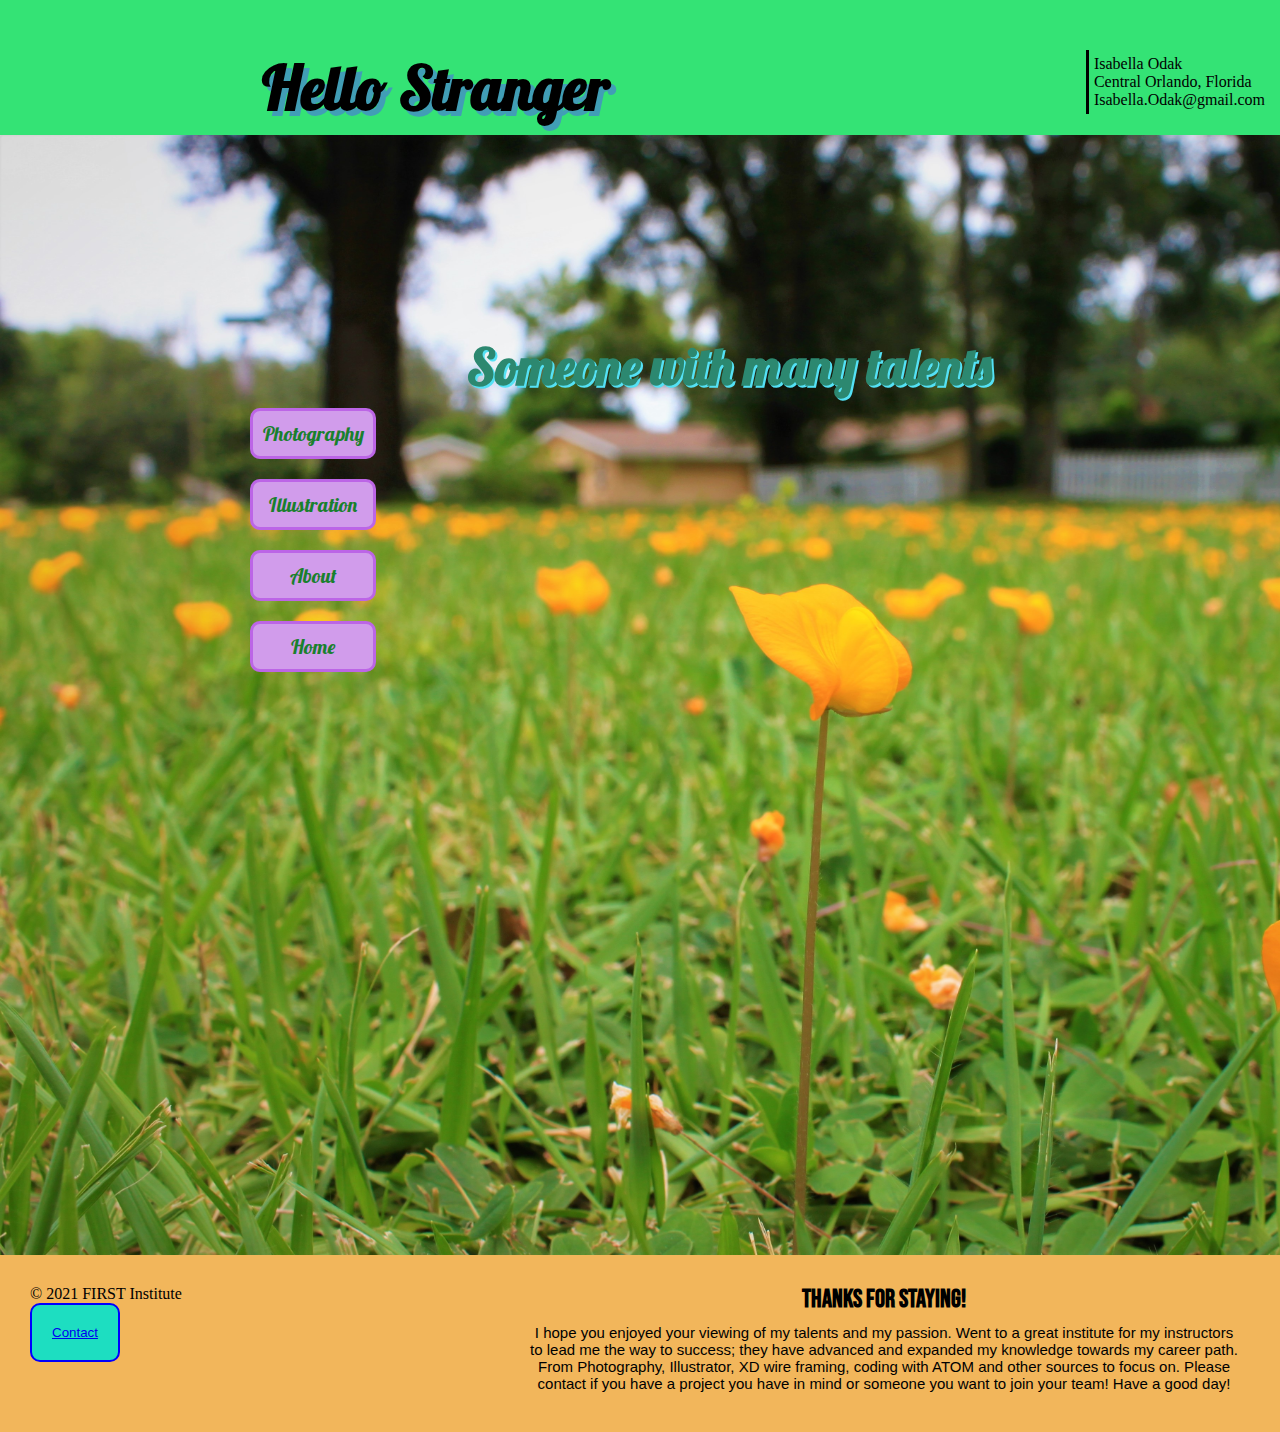
<file: index.html>
<!DOCTYPE html>
<html lang="en" dir="ltr">
  <head>


    <link rel="stylesheet" href="./CSS/master.css">


    <meta charset="utf-8">
    <title> My Personal Corner</title>
  </head>
  <body>
    <header>
      <div class="header">
      </div>
      <div class="header_left">
        <h1>Hello Stranger<h1>
      </div>
      <div class="header_right">
        <p>Isabella Odak</p>
        <p>Central Orlando, Florida</p>
        <p>Isabella.Odak@gmail.com</p>
      </div>

    </header>


    <main class="meadow">
      <section>


      <div class="talent">

      <h2>Someone with many talents</h2>
    </div>

      <div class="nav">

      <ul class="navbar">
        <li><a href="./index-photo.html">Photography</a></li>
        <li><a href="./index-illustration.html">Illustration</a></li>
        <li><a href="./index-about.html">About</a></li>
        <li><a href="./index.html">Home</a></li>

      </ul>
      </section>

    </main>
<footer>
  <div class="footer_left">

  <p>&copy; 2021 FIRST Institute</p>
  <button id="contact" type="button" name="contact"><a href="./index-contact.html">Contact</a></button>
  </div>

  <div class="footer_right">
    <h5>Thanks for staying!</h5>
    <div class="footer_p">
  <p>I hope you enjoyed your viewing of my talents and my passion. Went to a great institute for my instructors to lead me the way to success; they have advanced and expanded my knowledge towards my career path. From Photography, Illustrator, XD wire framing, coding with ATOM and other sources to focus on. Please contact if you have a project you have in mind or someone you want to join your team!
  Have a good day! </p>

  </div>



</footer>




  </body>
</html>
</file>
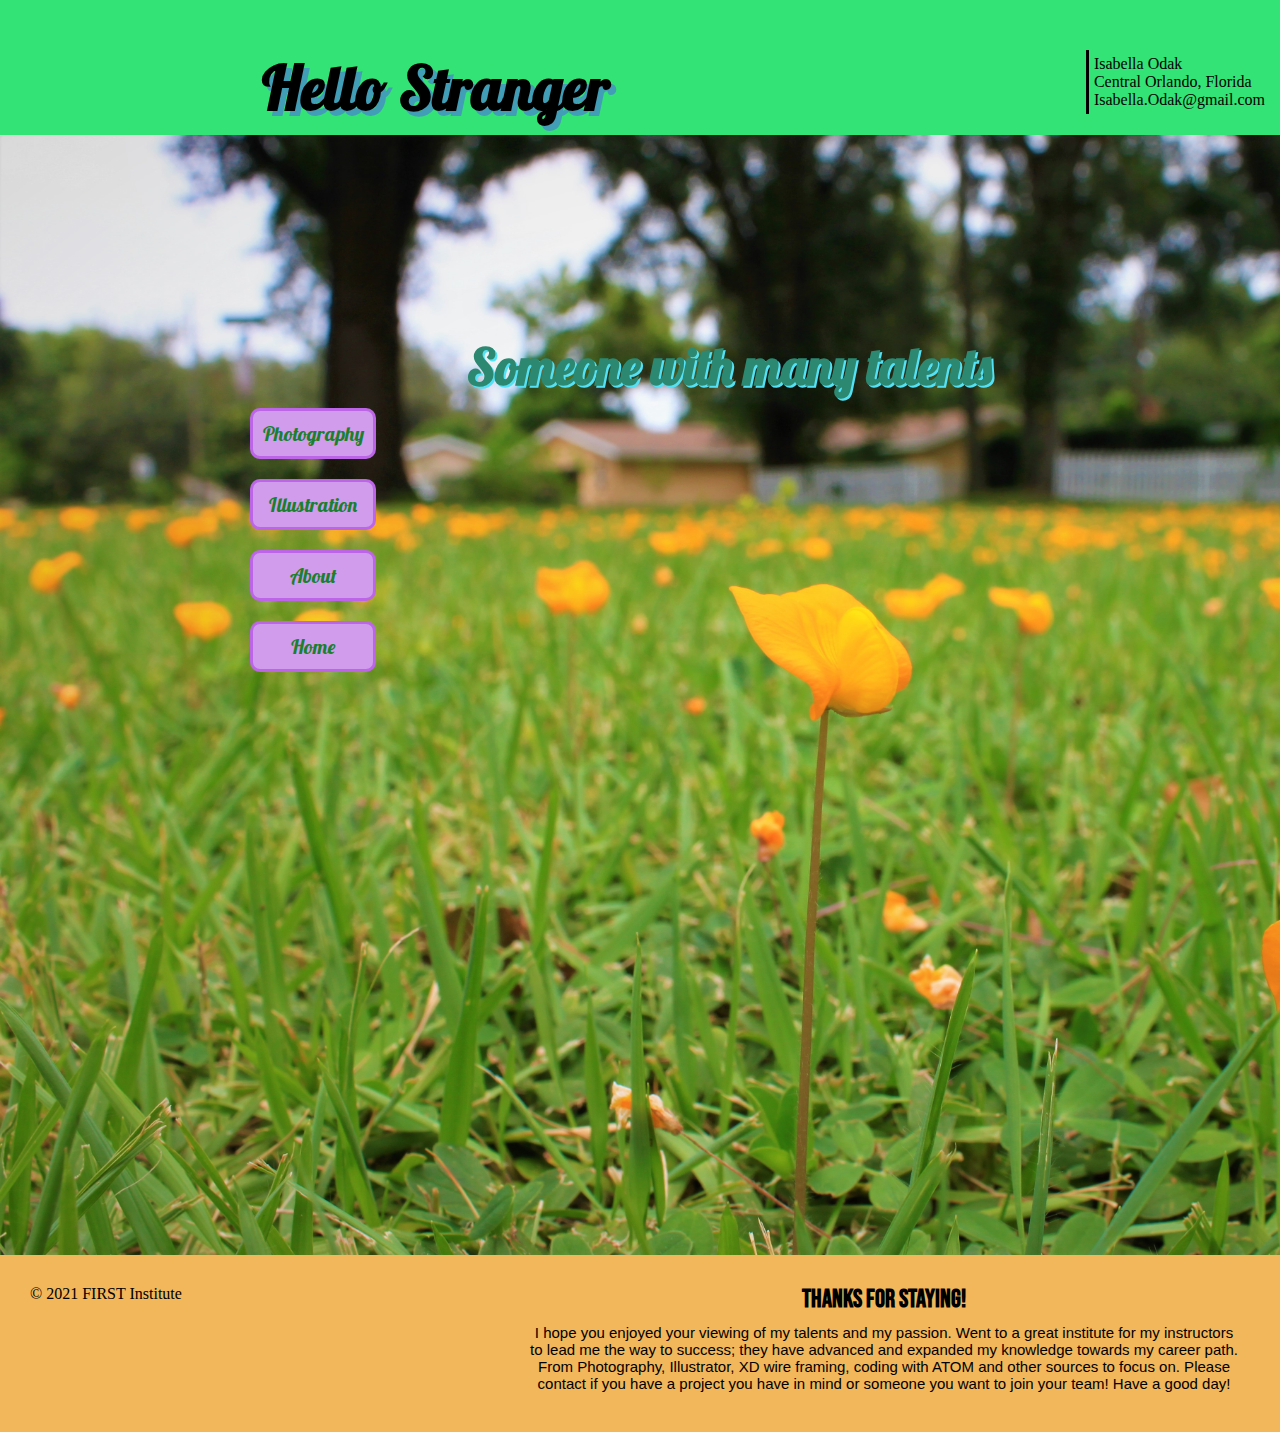
<file: index copy.html>
<!DOCTYPE html>
<html lang="en" dir="ltr">
  <head>


    <link rel="stylesheet" href="./CSS/master.css">


    <meta charset="utf-8">
    <title> My Personal Corner</title>
  </head>
  <body>
    <header>
      <div class="header">
      </div>
      <div class="header_left">
        <h1>Hello Stranger<h1>
      </div>
      <div class="header_right">
        <p>Isabella Odak</p>
        <p>Central Orlando, Florida</p>
        <p>Isabella.Odak@gmail.com</p>
      </div>

    </header>


    <main class="meadow">
      <section>


      <div class="talent">

      <h2>Someone with many talents</h2>
    </div>

      <div class="nav">

      <ul class="navbar">
        <li><a href="./index-photo.html">Photography</a></li>
        <li><a href="./index-illustration.html">Illustration</a></li>
        <li><a href="./index-about.html">About</a></li>
        <li><a href="./index.html">Home</a></li>

      </ul>
      </section>

    </main>
<footer>
  <div class="footer_left">
  <p>&copy; 2021 FIRST Institute</p>
  </div>
  <div class="footer_right">
    <h5>Thanks for staying!</h5>
    <div class="footer_p">
  <p>I hope you enjoyed your viewing of my talents and my passion. Went to a great institute for my instructors to lead me the way to success; they have advanced and expanded my knowledge towards my career path. From Photography, Illustrator, XD wire framing, coding with ATOM and other sources to focus on. Please contact if you have a project you have in mind or someone you want to join your team!
  Have a good day! </p>

  </div>
</footer>




  </body>
</html>
</file>
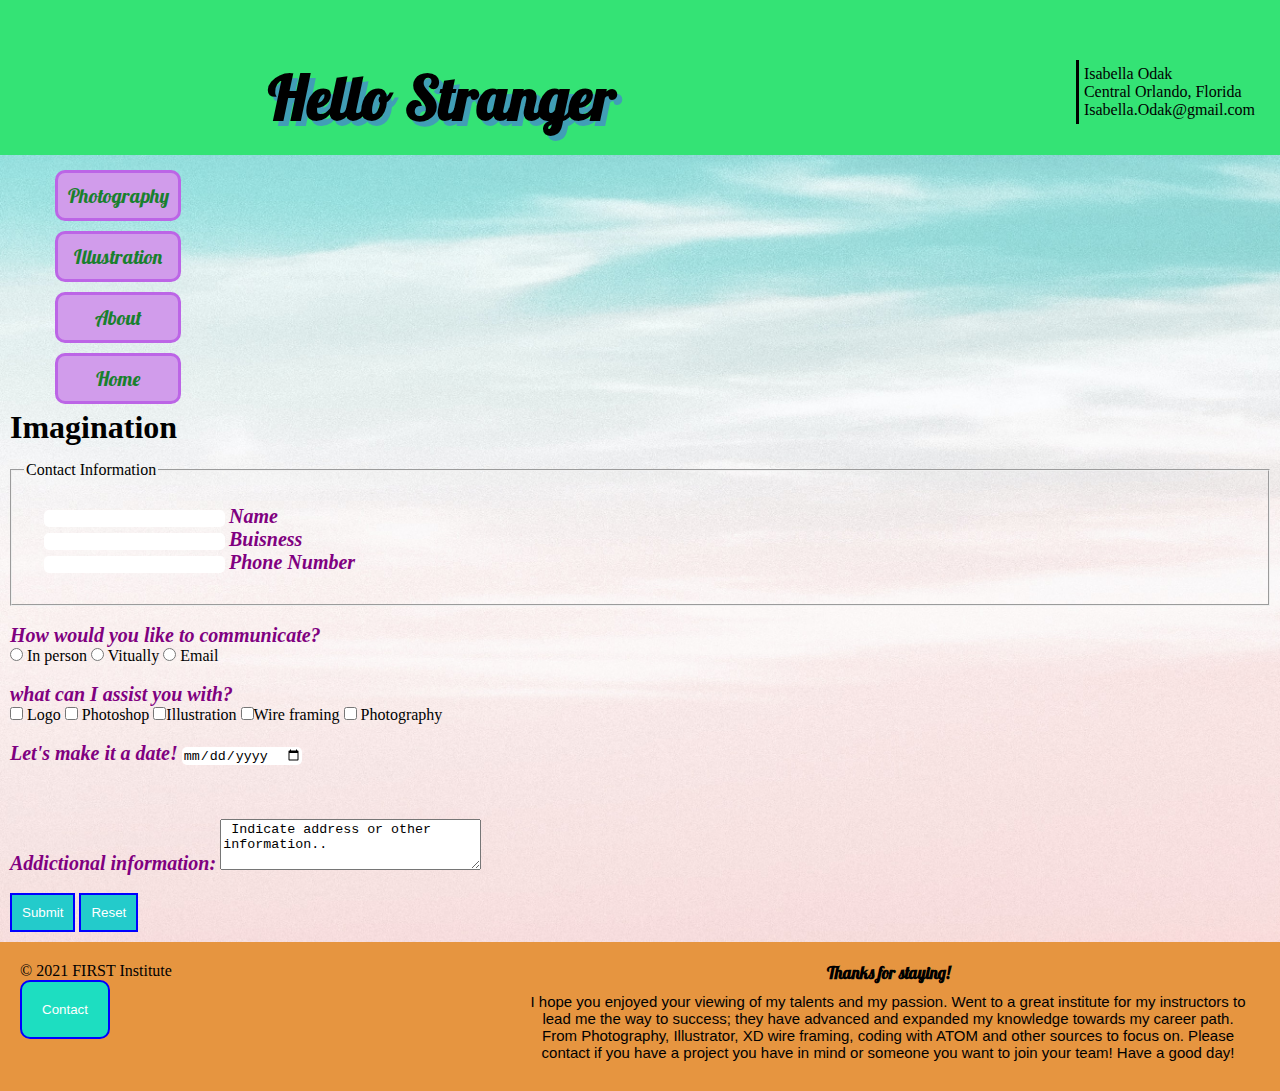
<file: index-contact.html>
<!DOCTYPE html>
<html lang="en" dir="ltr">
  <head>

    <link rel="stylesheet" href="./CSS/master.css">
    <link rel="stylesheet" href="./CSS/form.css">


    <meta charset="utf-8">
    <title> My Personal Corner</title>
  </head>
  <body>
    <header>
      <div class="header">
      </div>
      <div class="header_left">
        <h1>Hello Stranger<h1>
      </div>
      <div class="header_right">
        <p>Isabella Odak</p>
        <p>Central Orlando, Florida</p>
        <p>Isabella.Odak@gmail.com</p>
      </div>

    </header>


    <main class="pink">
      <section>


      <div class="talent">

      <!-- <h2>Someone with many talents</h2> -->
    </div>

      <div class="nav">

      <ul class="navbar">
        <li><a href="./index-photo.html">Photography</a></li>
        <li><a href="./index-illustration.html">Illustration</a></li>
        <li><a href="./index-about.html">About</a></li>
        <li><a href="./index.html">Home</a></li>

      </ul>
      </section>
      <h1 id="form_title">Imagination</h1>
      <fieldset>
        <legend>Contact Information</legend>

        <form>
          <input type="text" name="name"/>
          <label for=" name">Name</label>
        <br/>
        <input type="text" name=" buisness"/>
        <label for="buisness"> Buisness </label>
        <br/>
        <input type="text" name=" number"/>
        <label for="number"> Phone Number</label>

      </br></fieldset></br>
      <label for="pets">How would you like to communicate?</label>
    <br/>
      <input type="radio" name="pet" value=" snakes"/> In person
      <input type="radio" name="pets" value=" spiders"/>  Vitually
      <input type="radio" name="pets" value="dragon"> Email

    <br/> <br/>
    <label for="rooms">what can I assist you with?</label>
    <br/>
    <input type="checkbox" name="season" value="winter"/> Logo
    <input type="checkbox" name="rooms" value="fall"/> Photoshop
    <input type="checkbox" name="rooms" value="summer"/>Illustration
    <input type="checkbox" name="rooms" value="spring"/>Wire framing
    <input type="checkbox" name="rooms" value="none"/> Photography
    <br/> <br/>
    <label for="realm"> Let's make it a date!</label>
    <input type="date" name="time"/>
    <br/> <br/>

    </select>

    <br/> <br/>
    <label for="weapon"> Addictional information:</label>
    <textarea name = "weapon" rows= "3" cols="30"> Indicate address or other information.. </textarea>
    <br/> <br/>
    <input type="submit" name="reset"/>
    <input type="reset" name="reset"/>


        </form>

    </main>
<footer>
  <div class="footer_left">

  <p>&copy; 2021 FIRST Institute</p>
  <a href="./index-contact.html"><button id="contact" type="button" name="contact">Contact</button></a>
  </div>

  <div class="footer_right">
    <h5>Thanks for staying!</h5>
    <div class="footer_p">
  <p>I hope you enjoyed your viewing of my talents and my passion. Went to a great institute for my instructors to lead me the way to success; they have advanced and expanded my knowledge towards my career path. From Photography, Illustrator, XD wire framing, coding with ATOM and other sources to focus on. Please contact if you have a project you have in mind or someone you want to join your team!
  Have a good day! </p>

  </div>



</footer>




  </body>
</html>
</file>
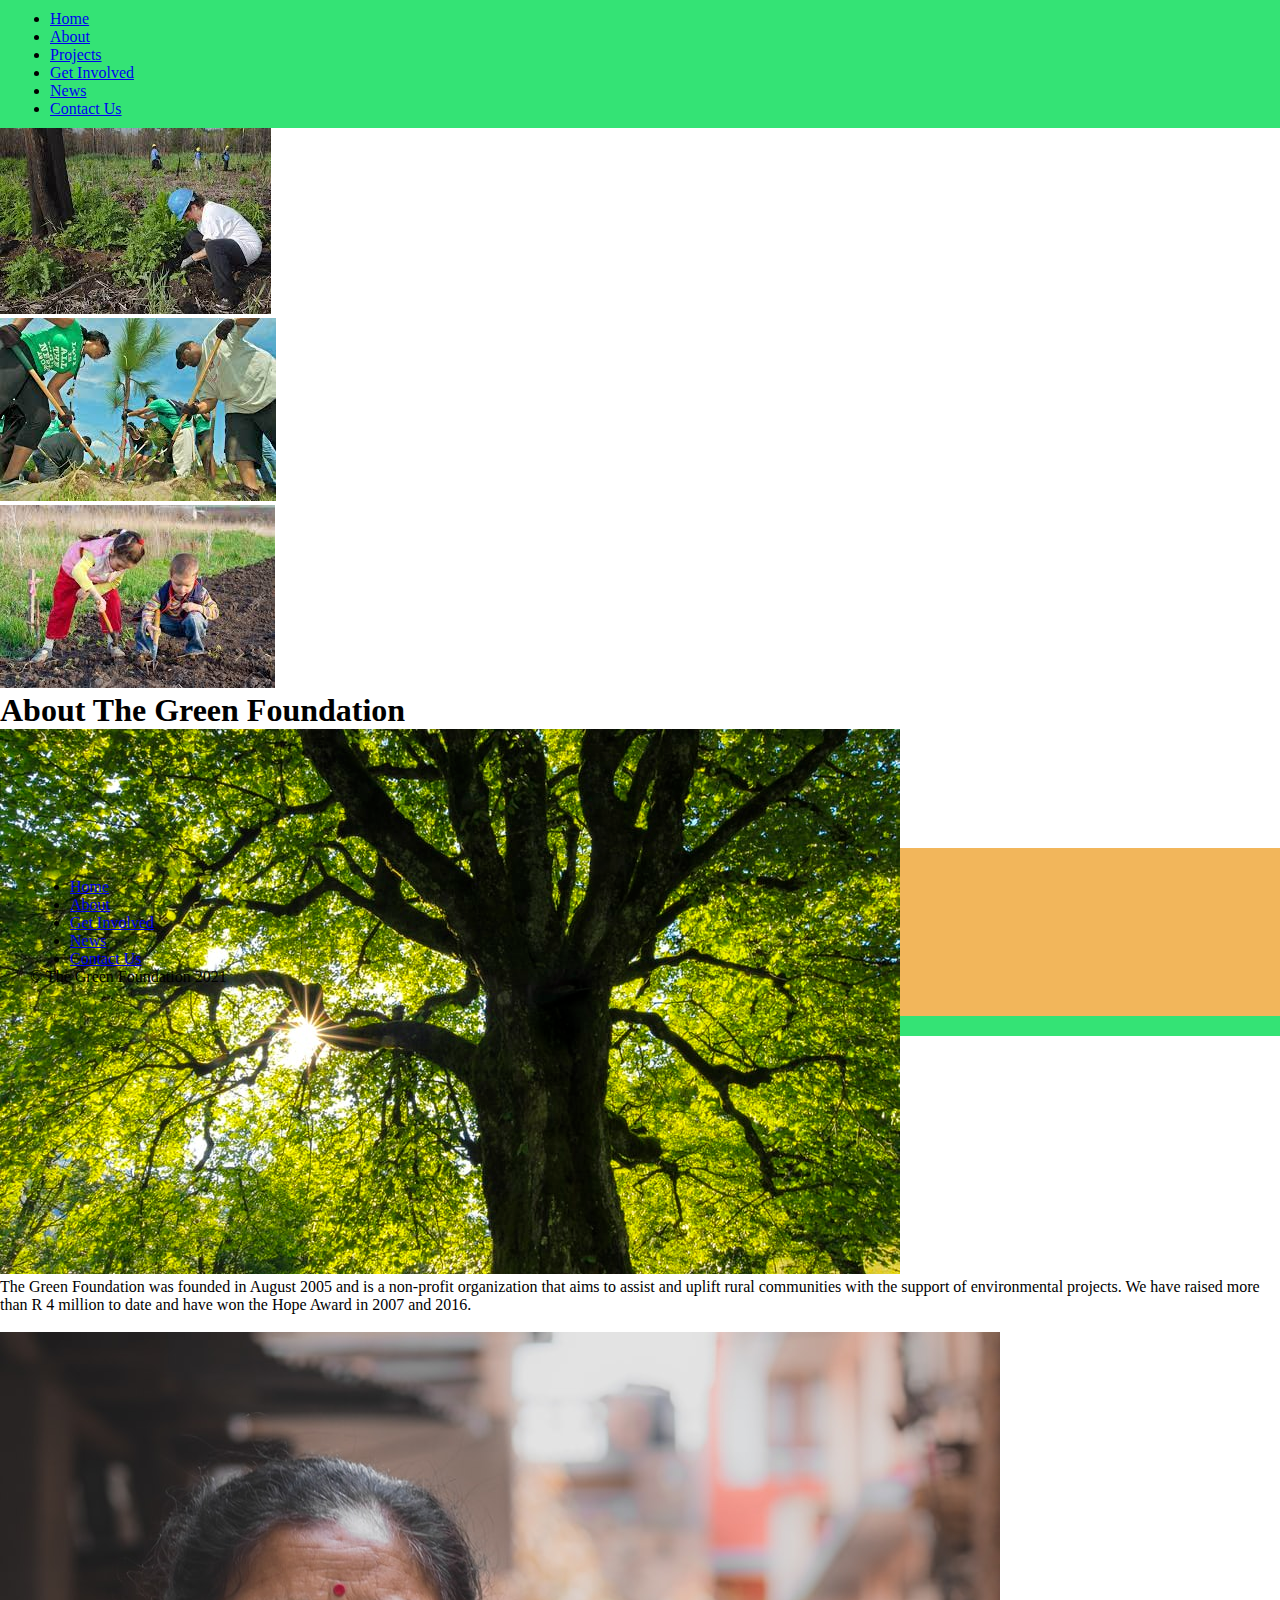
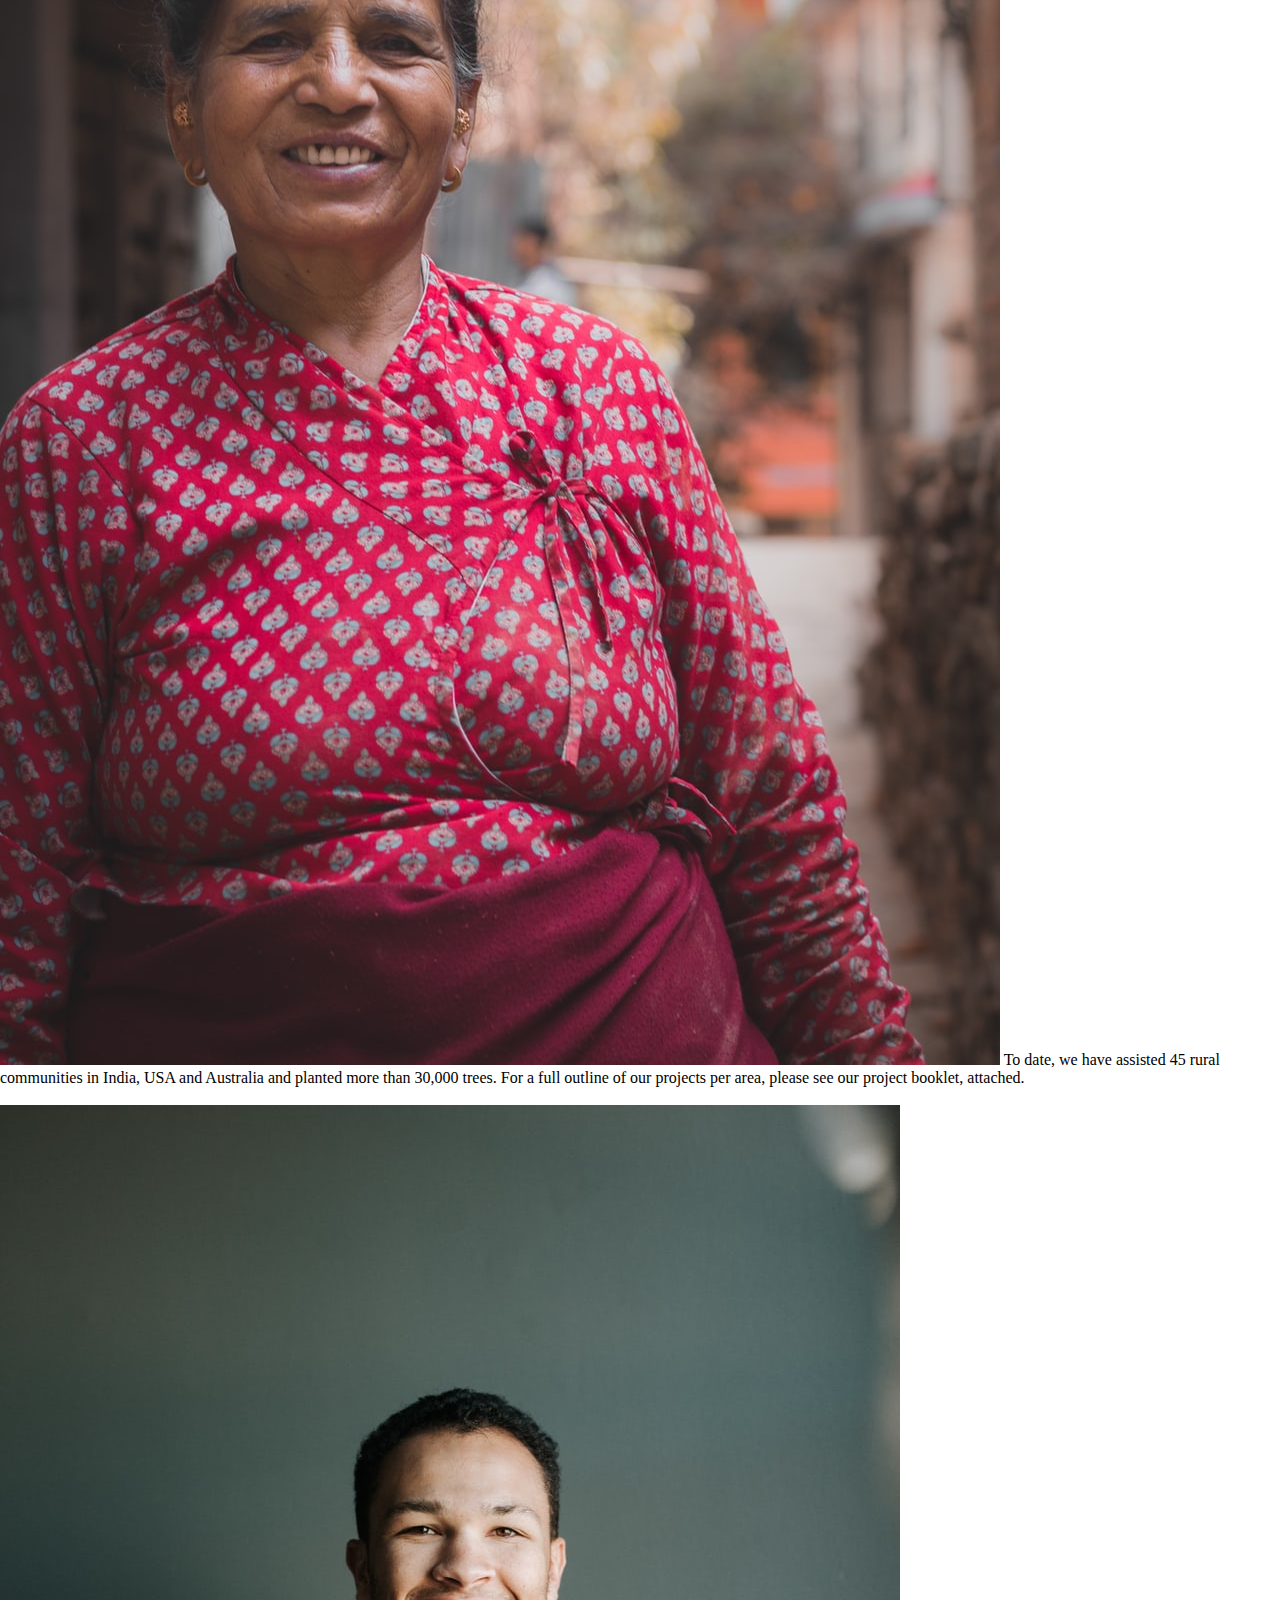
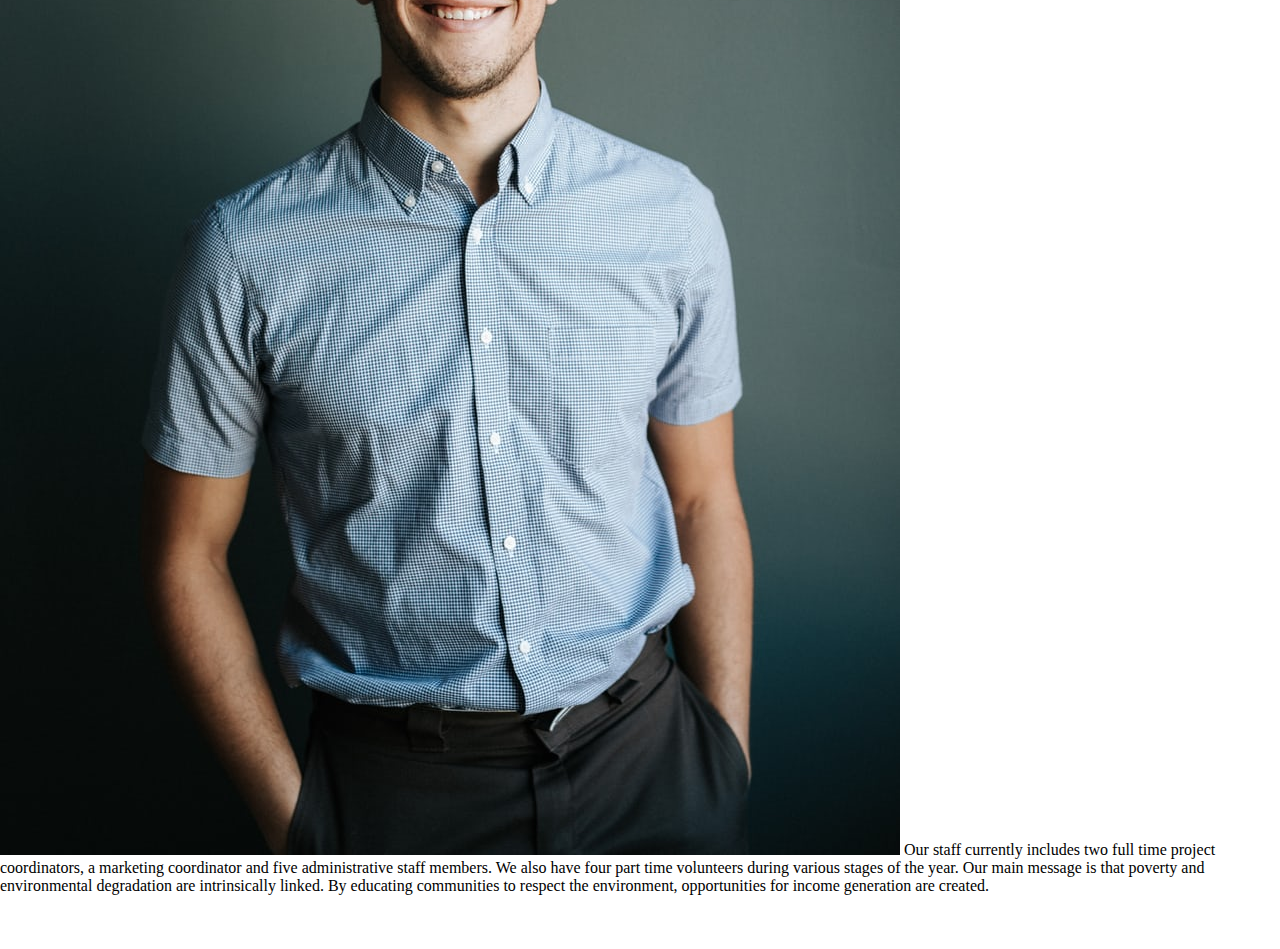
<file: index-original.html>
<!DOCTYPE html>
<html lang="en" dir="ltr">
  <head>
    <link href="https://cdn.jsdelivr.net/npm/bootstrap@5.1.3/dist/css/bootstrap.min.css" rel="stylesheet" integrity="sha384-1BmE4kWBq78iYhFldvKuhfTAU6auU8tT94WrHftjDbrCEXSU1oBoqyl2QvZ6jIW3" crossorigin="anonymous">
    <link rel="stylesheet" href="./CSS/master.css">
    <meta name="viewport" content="width=device-width,initial-scale=1.0">
      <meta charset="utf-8">


  <body>

</head>


<body>


<header>
  <ul class="nav justify-content-center">
    <li class="nav-item">
      <a class="nav-link active" aria-current="page" href="#">Home</a>
    </li>
    <li class="nav-item">
      <a class="nav-link" href="#">About</a>
    </li>
    <li class="nav-item">
      <a class="nav-link" href="#">Projects</a>
    </li>
    <li class="nav-item">
      <a class="nav-link" href="#">Get Involved</a>
    </li>
    <li class="nav-item">
      <a class="nav-link" href="#">News</a>
    </li>
    <li class="nav-item">
      <a class="nav-link" href="#">Contact Us</a>
    </li>
  </ul>



</div>
</header>

<main>
<section class="photo">
  <div id="carouselExampleSlidesOnly" class="carousel slide" data-bs-ride="carousel">
  <div class="carousel-inner">
    <div class="carousel-item active">
      <img src="./assets/blue_hat.jpeg" class="d-block w-100" alt="...">
    </div>
    <div class="carousel-item">
      <img src="./assets/group.jpeg" class="d-block w-100" alt="...">
    </div>
    <div class="carousel-item">
      <img src="./assets/kids.jpeg" class="d-block w-100" alt="...">
    </div>
  </div>
</div>
</section>
<section>
  <section class="info">
    <h1> About The Green Foundation</h1>
    <img  class="tree"
    src="./assets/light_tree.jpeg" alt="pic">
    <p>The Green Foundation was founded in August 2005 and is a non-profit organization that aims to assist and uplift rural communities with the support of environmental projects. We have raised more than R 4 million to date and have won the Hope Award in 2007 and 2016.
      <br>
      <br/>
      <img  class="india"
      src="./assets/indian.jpeg" alt="pic">
      To date, we have assisted 45 rural communities in India, USA and Australia and planted more than 30,000 trees. For a full outline of our projects per area, please see our project booklet, attached.
       <br>
      <br/>
      <img  class="paul"
      src="./assets/paul.jpeg" alt="pic">
      Our staff currently includes two full time project coordinators, a marketing coordinator and five administrative staff members. We also have four part time volunteers during various stages of the year. Our main message is that poverty and environmental degradation are intrinsically linked. By educating communities to respect the environment, opportunities for income generation are created.
      <br>
      <br/>


  <br> <br/>

</p>
</section>

</main>

<footer>
  <ul class="nav justify-content-center">
    <li class="nav-item">
      <a class="nav-link active" aria-current="page" href="#">Home</a>
    </li>
    <li class="nav-item">
      <a class="nav-link" href="#">About</a>
    </li>
    </li>
    <li class="nav-item">
      <a class="nav-link" href="#">Get Involved</a>
    </li>
    <li class="nav-item">
      <a class="nav-link" href="#">News</a>
    </li>
    <li class="nav-item">
      <a class="nav-link" href="#">Contact Us</a>
    </li>
  </ul>
<p class="tgf">&copy; The Green Foundation 2021 </p>

</footer>
<script src="https://cdn.jsdelivr.net/npm/bootstrap@5.1.3/dist/js/bootstrap.min.js" integrity="sha384-QJHtvGhmr9XOIpI6YVutG+2QOK9T+ZnN4kzFN1RtK3zEFEIsxhlmWl5/YESvpZ13" crossorigin="anonymous"></script>


</body>
</html>


<header>
</file>
<file: CSS/master.css>
@import url('https://fonts.googleapis.com/css2?family=Lobster&display=swap');
@import url('https://fonts.googleapis.com/css2?family=Caveat&family=Shadows+Into+Light&display=swap');
@import url('https://fonts.googleapis.com/css2?family=Bebas+Neue&display=swap');
@import url('https://fonts.googleapis.com/css2?family=Roboto&display=swap');
@import url('https://fonts.googleapis.com/css2?family=Bebas+Neue&display=swap');
* {
  margin:0;
}


header {
background-color: rgb(52, 227, 117);
overflow:auto;
padding: 10px;

}
.header_photo{
  background-color:rgba(242, 232, 99, 0.7);
}


.title{
  font-family: "Lobster", sans-serif;
  text-shadow: 5px 5px rgb(65, 158, 182);
  font-size: 30px;

}

 .header_left{
float:left;
font-family: "Lobster", sans-serif;
text-shadow: 5px 5px rgb(65, 158, 182);
font-size: 30px;
margin-left: 20%;

}

.header_right{
float:right;
border-left: 3px solid black;
padding: 5px;

}
.header_preview{
  float:right;
  text-align:right;
  width: 50%;
  font-family: "Shadows Into Light", cursive;
  font-size: 20px;
  font-weight:bold;
}


main{
  clear:both;
  height: 80vh;

}
.date {
border-style: inset;
margin:10px;

}

.date h1{
border-bottom:5px solid black;
float:right;
font-size:30pt;
font-style: bold;
padding:30px;
margin:10px;

}
.gallery_container {
  display: flex;
  flex-wrap:wrap;


}
.gallery_container img {
  width: 40%;
  height:10px;
}
.grid_grid{
width:60%;
padding:10px;

}

.date p {
  font-size: 15pt;
}


/* navs */
 .navbar  a {
   color: rgb(25, 128, 45);
   text-decoration: none;
   font-size: 20px;

 }

 .nav {
   display:block;
   width:20%;

 }
 .ghost {
 width:30%;
 margin-left: 80px;
 transform: scaleX(1);
 }
 .ghost img{
   height:60%;
 }
 .nice {
   text-decoration: underline;
 }



  .talent h2 {
    text-align: right;
    font-family: "Lobster", sans-serif;
    font-size: 50px;
    padding-right: 10%;
    color: rgb(44, 136, 112);
  text-shadow: 2px 2px rgb(84, 225, 245);

  }

  .navbar li {


   display:inline-block;
   text-align: center;
   padding:10px;
   margin:10px;
   border: 3px solid rgb(188, 101, 230);
   background-color: rgb(209, 156, 235);
   border-radius: 10px 10px 10px 10px;
   list-style-type: none;
   font-family: "Lobster", sans-serif;
   font-size: 20px;

 }




 .navbar li:hover{
 box-shadow: 5px 5px 5px rgb(241, 219, 24);


 }
 .nav_bar li{

   display:block;
   border: 3px solid rgb(188, 101, 230);
   background-color: rgb(209, 156, 235);
   border-radius: 20px 10px 20px 10px;
   padding:5px;
   margin:5px;
 }
 .nav_bar li:hover{
   box-shadow: 5px 5px 5px rgb(241, 219, 24);

 }
 .nav_bar a{

    list-style-type: none;
   font-family: "Lobster", sans-serif;
   color: rgb(25, 148, 49);
 text-decoration: none;
 font-size: 20px;
}

 li a {
  display: block;
  width: 100px;


}
/* photos */
.gallery {
    display: grid;
   grid-template-rows: repeat(8, 5vw);

}
.grid_container{
  display:grid;
  grid-template-columns: auto auto auto;
  grid-column-gap:10px;
  grid-row-gap: 10px;
  padding:10px;
  align-items:center;

}
.grid_image{
  width: 80%;

}
/* .roost{
  transform:rotate(90deg);
padding:30px;
}
.zoo {
  transform: rotate(90deg);
  padding:30px;
}
.race{
transform:scale(1.2);
}
.parot{
  transform:rotate(90deg);
} */
#album{
  text-align: center;
  font-family: 'Bebas Neue', cursive;
  font-size:40pt;
  text-decoration: underline green;
}

  .side_left{
    margin: 10px;
    border-right:2px solid black;
   padding: 30px;
   font-size: 20pt;
   color:rgb(36, 134, 224);
   list-style-type: none;

  }
  .contact_photo{
  align-items: center;
  }
/* illustration */
.four {
  display:flex;
   border:5px solid black;
}
.closebtn {
  position:absolute;
  top: 10px;
  right: 10px;
  color: white;
  font-size: 35px;
  /* cursor: pointer; */

}
#imgtext {
  position: absolute;
  bottom: 15px;
  left: 15px;
  color: white;
  font-size: 20px;
}
.playboy{
  /* transform:rotate(90deg); */
    filter: grayscale(20%);
}


/* about */
.header{
  padding:20px;
  font-size:18pt;
  text-align:center;
  font-family: "Lobster", sans-serif;

}
.out{
  width:80%;
  margin:20px auto;
  border:4px solid black;
  padding:30px;
  /* box-shadow:2px 2px 2px 2px lightblue; */
  background-color: white;
}
.excited {
height:auto;
}
.me1{

}

.me3{
  transform: rotate(90deg);
}
.like{
  text-align:left;
}
.dislike{
align-items: right;
/* thumbs */
}
.fa {
  font-size: 50px;
  cursor: pointer;
  user-select: none;
}

.like:hover {
  color: blue;
}
.dislike:hover{
  color:red;
}
.container2 {
  display:flex;

}
.words{
  font-family: 'Roboto', sans-serif;
  font-size: 15pt;
  font-style: bold;
}




/*  footer */
footer {
background-color:rgb(242, 182, 91);
padding:30px;
overflow: auto;
margin:0;

}

.footer_right {
width: 60%;
float:right;
font-family: 'Bebas Neue', cursive;
font-size: 30px;
text-align: center;

}

.footer_left {
width: 40%;
float: left;

}
.footer_title{
  text-align:center;
  font-size:15pt;
  color:rgb(120, 72, 238);
  padding:5px;
}

.footer_photo{
  height:auto;
}


#contact{
  text-decoration: none;
   margin-bottom: 15px;
   color:white;
   padding:20px;
   background-color:rgb(29, 222, 193);
   border: 2px solid blue;
   border-radius: 10px 10px 10px 10px;


}
 #contact:hover{
  box-shadow: 5px 5px rgb(227, 207, 22);
 }


.footer_p {
  font-family: sans-serif;
  font-size: 15px;
  padding: 10px;


}


/* background images */
.meadow {
  background:url("../assets/background/flower.JPG");
  padding: 200px;
  background-size: cover;

}
.grad {
background-image: linear-gradient(to right, rgb(201, 102, 231), rgb(153, 188, 208)) ;
height:auto;
background-repeat: repeat;
background-size: auto;
}

 .triangle {

   background:url('../assets/collage/triangle.jpeg' );
  max-width:100%;
  height:auto;
  padding:10px;
  background-size:100%;





 }

  .palmer{
    background-color: lightblue;
    width:auto;
    height:auto;

  }
  /* form photo */
  .pink {
    background:url('../assets/background/pink.jpg');
   width:auto;
   height:auto;
   padding:10px;
   background-size:cover;
  }




  @media only screen and (max-width:768px) {
  .photo .all  .india .peter  .tree .nav_bar{
    width:100%;

  }
</file>
<file: CSS/form.css>
@import url('https://fonts.googleapis.com/css2?family=Lobster&display=swap');
* {
  margin:0;
}


header {
background-color: rgb(52, 227, 117);
overflow:auto;
padding: 20px;

}

.header_left{
float:left;
font-family: "Lobster", sans-serif;
text-shadow: 5px 5px rgb(65, 158, 182);
font-size: 30px;
margin-left: 20%;

}

.header_right{
float:right;
border-left: 3px solid;
padding: 5px;

}



main{
  clear:both;
  height: 600px;

}

 .navbar  a {
   color: rgb(25, 128, 45);
   text-decoration: none;
   font-size: 20px;

 }

 .nav {
   display:block;
   width:20%;

 }

 /* .meadow {
   background:url("../assets/flower.JPG");
   padding: 200px;
   background-size: cover;

} */

  .talent h2 {
    text-align: right;
    font-family: "Lobster", sans-serif;
    font-size: 50px;
    padding-right: 10%;
    color: rgb(44, 136, 112);
  text-shadow: 2px 2px rgb(84, 225, 245);

  }

 .navbar li {
   padding:10px;
   margin: 5px;
   border: 3px solid rgb(188, 101, 230);
   background-color: rgb(209, 156, 235);
   border-radius: 10px 10px 10px 10px;
   list-style-type: none;
   font-family: "Lobster", sans-serif;
   font-size: 20px;

 }

 .navbar li:hover{
 box-shadow: 5px 5px 5px rgb(241, 219, 24);

 }
 /* FORM */


 /* .grid_image{
   width:40%;
   height:auto;
   margin10%;

 }

 .grid_container{
   display:grid;
   grid-template-columns: auto auto auto;
   grid-column-gap:5px;
   grid-row-gap: 5px;
   padding:10px;
   align-items:center;

} */
footer {
background-color:rgb(230, 149, 64);
padding:20px;
overflow: auto;

}

.footer_right {
width: 60%;
float:right;
font-family: "Lobster", sans-serif;
font-size: 20px;

}

.footer_left {
width: 40%;
float: left;


}
/* FORM! */
input[type=text] {
  border: none;
  border-bottom: 5px solid pink;
  border-radius: 5px;


}
input[type=date] {
  border: none;
  border-bottom: 5px solid pink;
  border-radius: 5px;
}
label{
   color: purple;
   font-weight: bold;
   font-style: italic;
 }

 input[type=submit], input[type=reset]{
   color:white;
   padding:10px;
   background-color:rgb(35, 203, 203);
   border: 2px solid blue;

 }
 option {
   padding: 10px;

 }

 #form_title {
   margin-bottom: 15px;
 }
  form{

    padding: 20px;
    border:none;
    border: 5px solid yellow;
    border-radius: 2px;
  }
  input[type=text] {
    border: none;
    border-radius: 5px;


  }
  input[type=date] {
    border: none;
    border-radius: 5px;
  }
  label{
     color: purple;
     font-weight: bold;
     font-style: italic;
     font-size: 15pt;
   }

   input[type=submit], input[type=reset]{
     color:white;
     padding:10px;


   }
   option {
     padding: 10px;

   }

   #form_title {
     margin-bottom: 15px;
   }
    form{

      padding: 20px;
      border:none;
      border-radius: 2px;
    }
/* #contact{
   margin-bottom: 15px;
   color:white;
   padding:20px;
   background-color:rgb(29, 222, 193);
   border: 2px solid rgba(39, 201, 237, 0.9);
   border-radius: 10px 10px 10px 10px; */

}
 /* #contact:hover{
  box-shadow: 5px 5px rgb(227, 207, 22);
 } */


.footer_p {
  font-family: sans-serif;
  font-size: 15px;
  padding: 10px;

}

/* background images */
 .jeans{
   background:url("../assets/jeans.jpg");
   width:auto;
   height:auto;

 }
 .tinfoil{
   background:url('../assets/tinfoil.jpg');
  width:auto;
  height:auto;
  padding:10px;
  background-size:cover;

 }

  .blur{
    background:url("../assets/blur.jpg");
    width:auto;
    height:auto;
    background-size: 50%;

  }
  .pink {
    background:url('../assets/pink.jpg');
   width:auto;
   height:auto;
   padding:10px;
   background-size:cover;
  }
</file>
